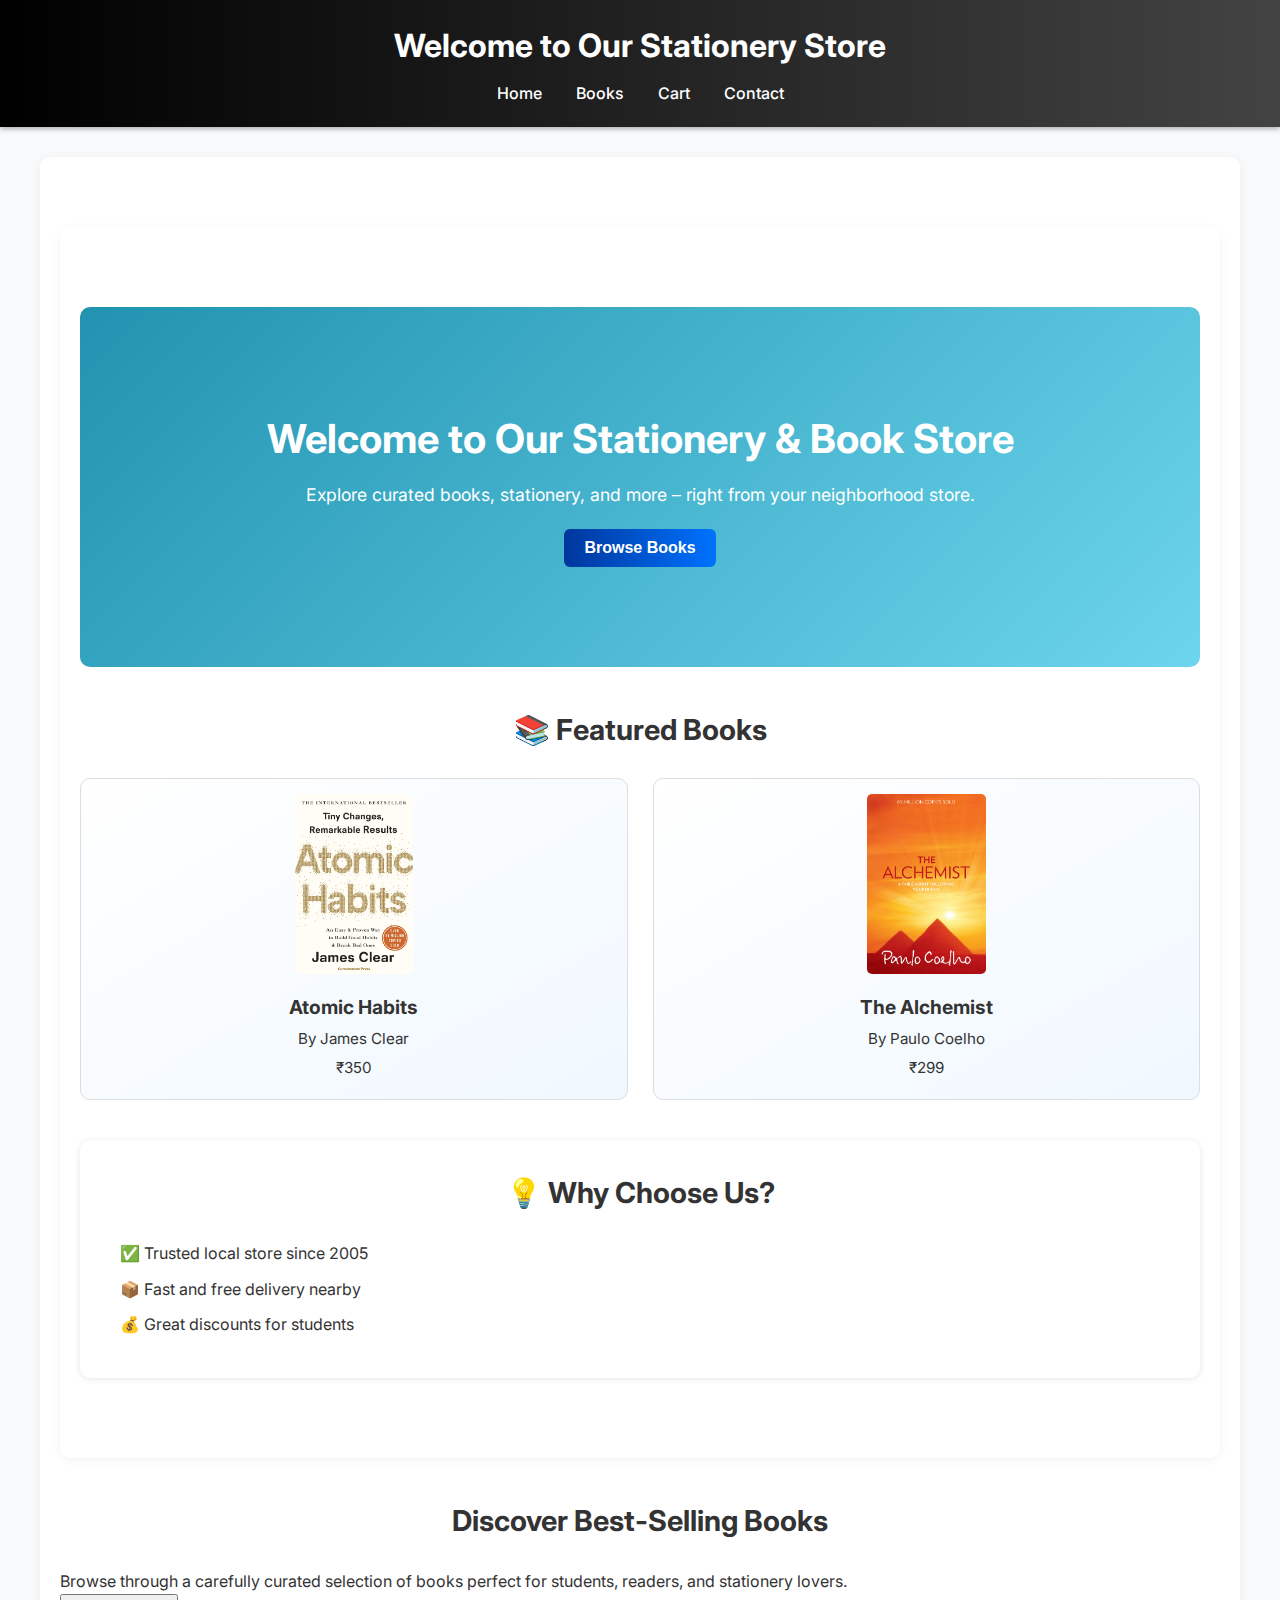
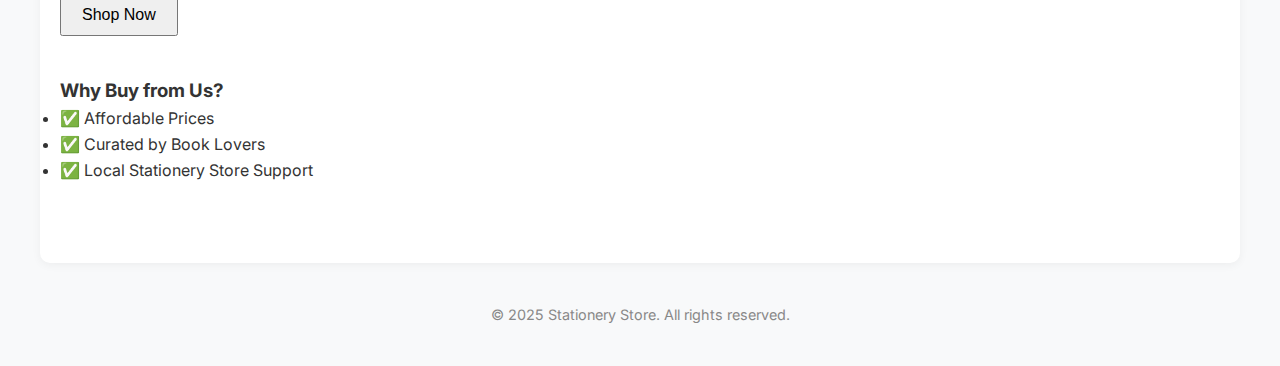
<file: index.html>
<!-- index.html -->
<!DOCTYPE html>
<html lang="en">
<head>
  <meta charset="UTF-8">
  <meta name="viewport" content="width=device-width, initial-scale=1">
  <title>Stationery Book Store</title>
  <link rel="stylesheet" href="style.css">
  <link href="https://fonts.googleapis.com/css2?family=Inter:wght@400;600&display=swap" rel="stylesheet">

</head>
<body>

  <header>
    <h1>Welcome to Our Stationery Store</h1>
    <nav>
      <a href="index.html">Home</a>
      <a href="books.html">Books</a>
      <a href="cart.html">Cart</a>
      <a href="contact.html">Contact</a>
      <a href="admin/admin.html"  id="adminLink" style="color: orange;">Admin</a>

    </nav>
  </header>

  <main>

    <main>

  <!-- Hero Section -->
  <section class="hero">
    <div class="hero-content">
      <h1>Welcome to Our Stationery & Book Store</h1>
      <p>Explore curated books, stationery, and more – right from your neighborhood store.</p>
      <a href="books.html"><button>Browse Books</button></a>
    </div>
  </section>

  <!-- Featured Books -->
  <section class="featured">
    <h2>📚 Featured Books</h2>
    <div class="book-grid">
      <div class="book-card">
        <img src="images/atomic.jpg" alt="Atomic Habits" />
        <h3>Atomic Habits</h3>
        <p>By James Clear</p>
        <p>₹350</p>
      </div>
      <div class="book-card">
        <img src="images/alchemist.jpg" alt="The Alchemist" />
        <h3>The Alchemist</h3>
        <p>By Paulo Coelho</p>
        <p>₹299</p>
      </div>
    </div>
  </section>

  <!-- Why Choose Us -->
  <section class="why-us">
    <h2>💡 Why Choose Us?</h2>
    <ul>
      <li>✅ Trusted local store since 2005</li>
      <li>📦 Fast and free delivery nearby</li>
      <li>💰 Great discounts for students</li>
    </ul>
  </section>

</main>

    <section>
      <h2>Discover Best-Selling Books</h2>
      <p>Browse through a carefully curated selection of books perfect for students, readers, and stationery lovers.</p>
      <a href="books.html">
        <button style="padding: 10px 20px; font-size: 1rem;">Shop Now</button>
      </a>
    </section>

    <section style="margin-top: 40px;">
      <h3>Why Buy from Us?</h3>
      <ul>
        <li>✅ Affordable Prices</li>
        <li>✅ Curated by Book Lovers</li>
        <li>✅ Local Stationery Store Support</li>
      </ul>
    </section>
  </main>

  <footer style="text-align: center; margin-top: 40px;">
    <p>&copy; 2025 Stationery Store. All rights reserved.</p>
  </footer>

</body>
</html>
</file>
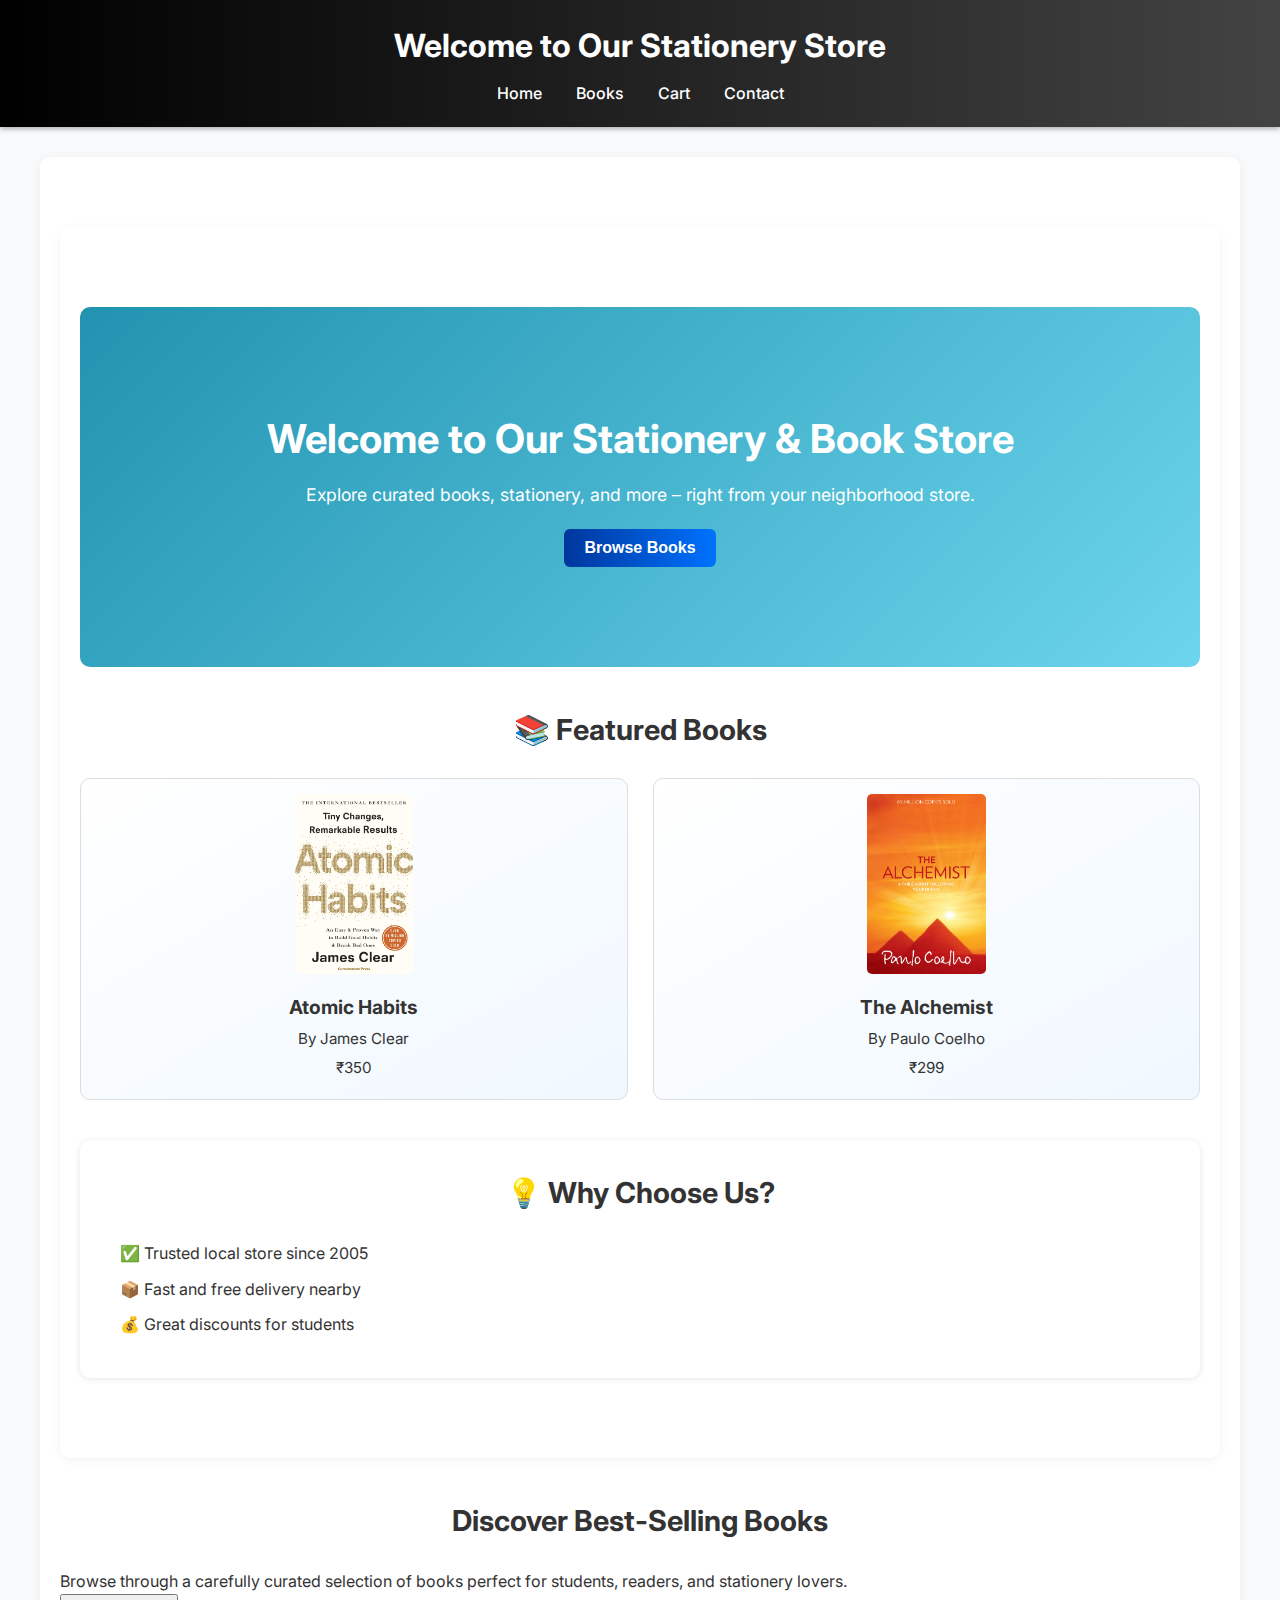
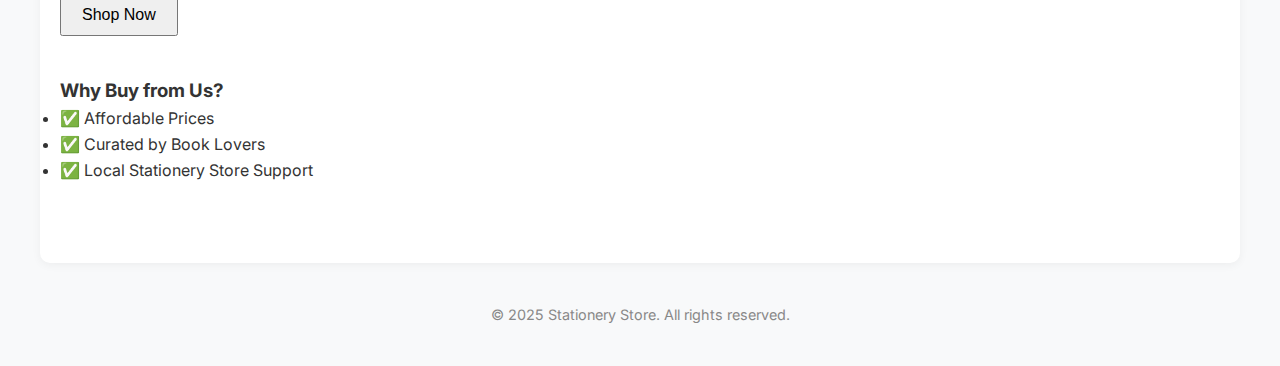
<file: admin.html>
<!-- admin.html -->
<!DOCTYPE html>
<html lang="en">
<head>
  <meta charset="UTF-8" />
  <meta name="viewport" content="width=device-width, initial-scale=1.0"/>
  <title>Admin Panel - Add Books</title>
  <link rel="stylesheet" href="style.css" />
</head>
<body>

  <header>
    <h1>Admin Panel</h1>
    <nav>
      <a href="index.html">Home</a>
      <a href="books.html">Books</a>
      <a href="admin/admin.html">Admin</a>
    </nav>
  </header>
  <script>
  const pin = prompt("Enter admin PIN:");
  if (pin !== "1234") { // change this to your secret PIN
    alert("Access denied!");
    window.location.href = "index.html"; // redirect to home
  }
</script>

  <main>
    <h2>Add a New Book</h2>
    <form id="add-book-form">
      <label>Book Title:
        <input type="text" id="title" required />
      </label><br><br>

      <label>Author:
        <input type="text" id="author" required />
      </label><br><br>

      <label>Price (₹):
        <input type="number" id="price" required />
      </label><br><br>

      <label>Upload Image:</label>
      <div id="drop-area">
      <p>📤 Drag & Drop or Click to Upload</p>
      <input type="file" id="imageInput" accept="image/*" hidden />
      <img id="preview" src="" style="max-width: 150px; margin-top: 10px; display: none;" />
      </div>
      <input type="hidden" id="imageData" />

      <br><br>

      <label>Description:
        <textarea id="description" rows="4" required></textarea>
      </label><br><br>

      <button type="submit">Add Book</button>
    </form>

    <div style="margin-top: 30px;">
      <h3>Books You've Added</h3>
      <ul id="added-books"></ul>
    </div>
  </main>

  <script>
    const form = document.getElementById("add-book-form");
    const addedBooksList = document.getElementById("added-books");

    // Load existing books
    const savedBooks = JSON.parse(localStorage.getItem("customBooks")) || [];

    function displayAddedBooks() {
      addedBooksList.innerHTML = "";
      if (savedBooks.length === 0) {
        addedBooksList.innerHTML = "<li>No books added yet.</li>";
        return;
      }

      savedBooks.forEach(book => {
        const li = document.createElement("li");
        li.textContent = `${book.title} by ${book.author} – ₹${book.price}`;
        addedBooksList.appendChild(li);
      });
    }

    displayAddedBooks();

    form.addEventListener("submit", function(e) {
      e.preventDefault();

      const book = {
        id: Date.now(),
        title: document.getElementById("title").value,
        author: document.getElementById("author").value,
        price: parseFloat(document.getElementById("price").value),
        image: document.getElementById("imageData").value || "images/default.jpg",
        description: document.getElementById("description").value
      };

      savedBooks.push(book);
      localStorage.setItem("customBooks", JSON.stringify(savedBooks));
      alert("Book added successfully!");
      form.reset();
      displayAddedBooks();
    });
  </script>
<!-- <script>
  document.addEventListener("keydown", function(e) {
    if (e.ctrlKey && e.key === shiftkey + 'a' ) {
      window.location.href = "admin/admin.html";
    }
  });
</script> -->
<script src="admin.js"></script>
</body>
</html>
</file>
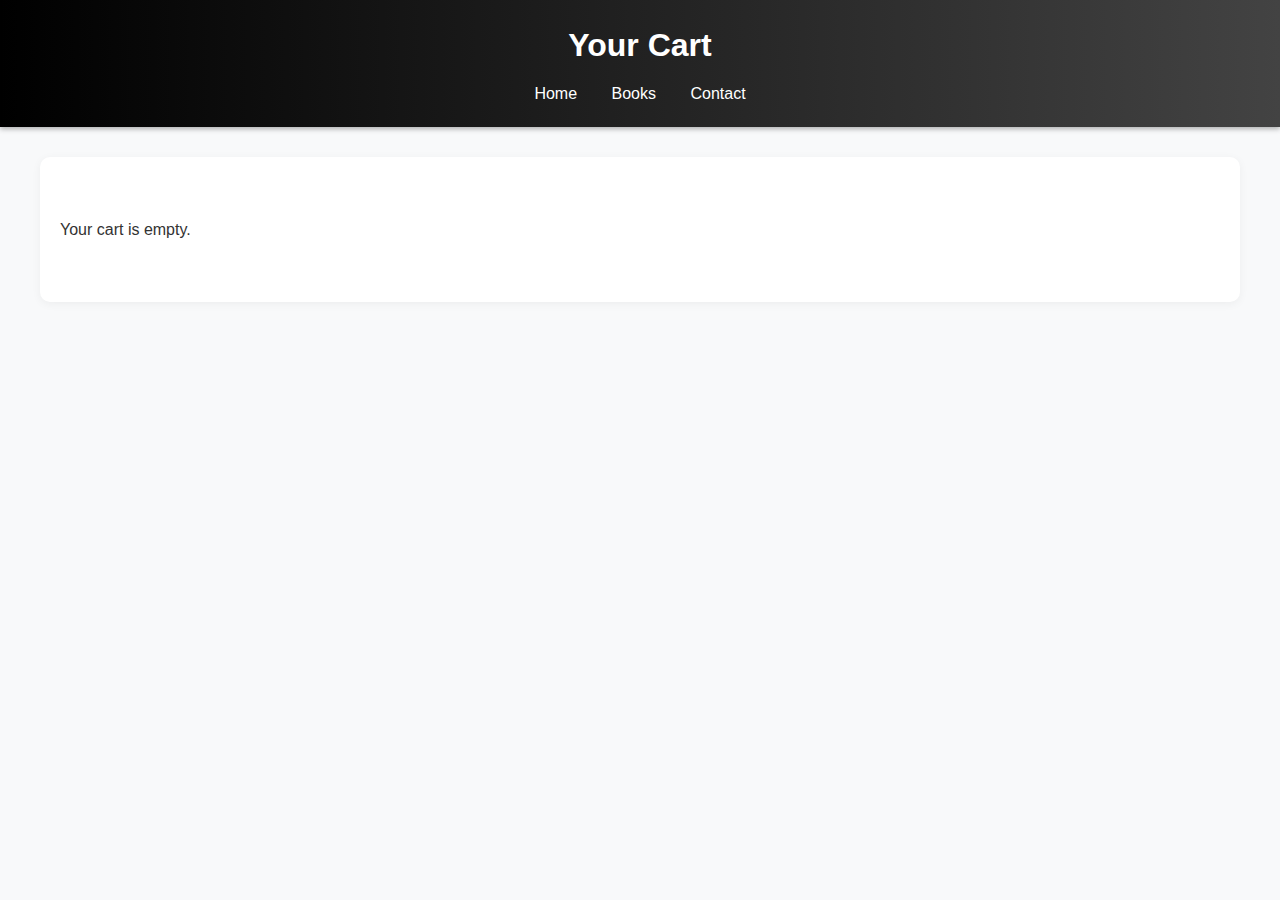
<file: cart.html>
<!-- cart.html -->
<!DOCTYPE html>
<html lang="en">
<head>
  <meta charset="UTF-8">
  <meta name="viewport" content="width=device-width, initial-scale=1">
  <title>Your Cart</title>
  <link rel="stylesheet" href="style.css">
</head>
<body>

  <header>
    <h1>Your Cart</h1>
    <nav>
      <a href="index.html">Home</a>
      <a href="books.html">Books</a>
      <a href="contact.html">Contact</a>
    </nav>
  </header>

  <main>
    <div id="cart-items" class="book-grid"></div>
    <div id="cart-total" style="margin-top: 20px; font-size: 1.2rem;"></div>
  </main>

  <script>
    const cart = JSON.parse(localStorage.getItem("cart")) || [];
    const cartItemsDiv = document.getElementById("cart-items");
    const cartTotalDiv = document.getElementById("cart-total");

    function displayCart() {
      cartItemsDiv.innerHTML = "";
      let total = 0;

      if (cart.length === 0) {
        cartItemsDiv.innerHTML = "<p>Your cart is empty.</p>";
        cartTotalDiv.innerHTML = "";
        return;
      }

      cart.forEach(item => {
        total += item.price * item.quantity;

        const div = document.createElement("div");
        div.className = "book-card";
        div.innerHTML = `
          <img src="${item.image}" alt="${item.title}">
          <h3>${item.title}</h3>
          <p>Author: ${item.author}</p>
          <p>Price: ₹${item.price} x ${item.quantity}</p>
          <button onclick="removeFromCart(${item.id})">Remove</button>
        `;
        cartItemsDiv.appendChild(div);
      });

      cartTotalDiv.innerHTML = `<strong>Total: ₹${total}</strong>`;
    }

    function removeFromCart(id) {
      const updatedCart = cart.filter(item => item.id !== id);
      localStorage.setItem("cart", JSON.stringify(updatedCart));
      location.reload(); // refresh the cart page
    }

    displayCart();
  </script>

</body>
</html>
</file>
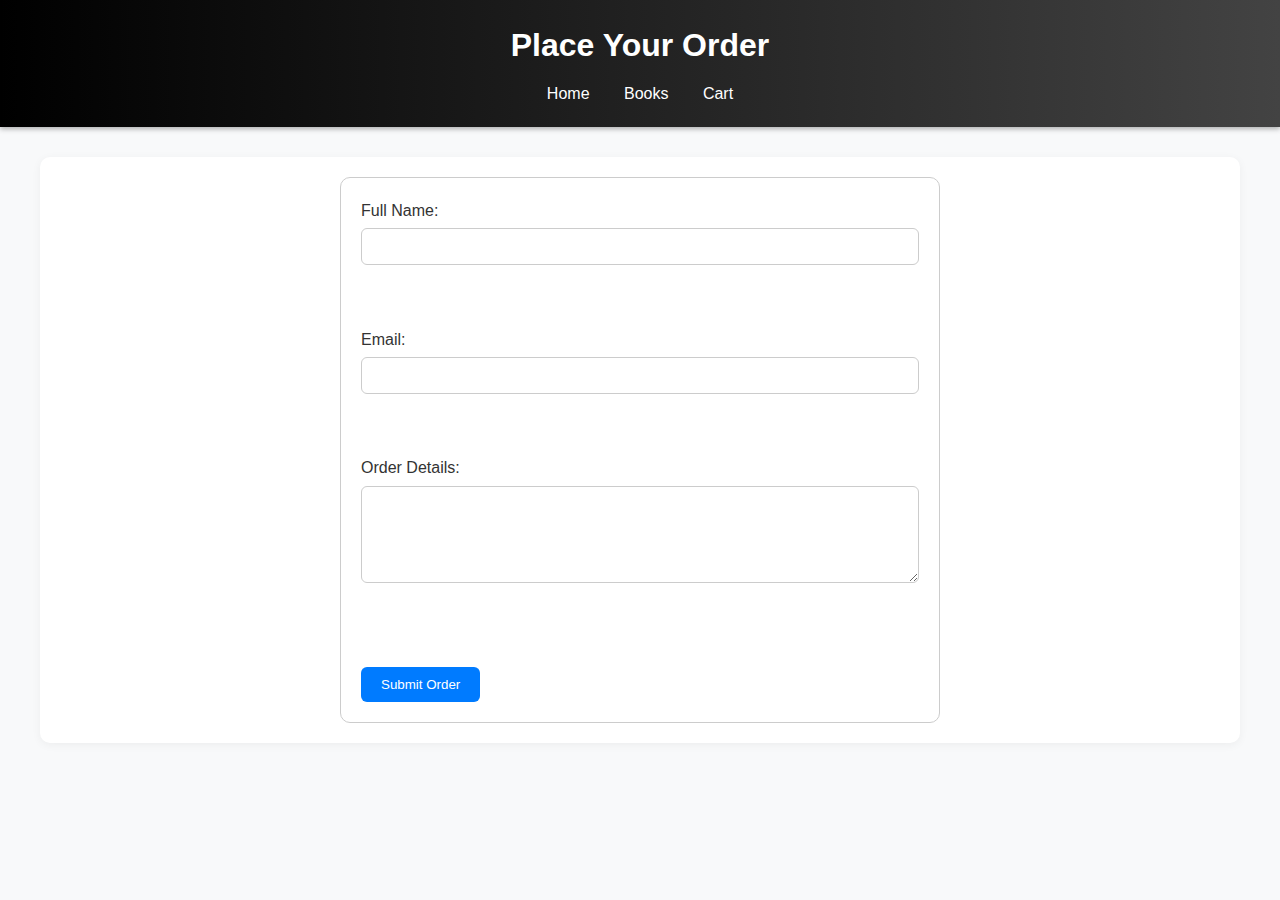
<file: contact.html>
<!-- contact.html -->
<!DOCTYPE html>
<html lang="en">
<head>
  <meta charset="UTF-8">
  <meta name="viewport" content="width=device-width, initial-scale=1">
  <title>Place Your Order</title>
  <link rel="stylesheet" href="style.css">
</head>
<body>

  <header>
    <h1>Place Your Order</h1>
    <nav>
      <a href="index.html">Home</a>
      <a href="books.html">Books</a>
      <a href="cart.html">Cart</a>
    </nav>
  </header>

  <main style="padding: 20px;">
   <form onsubmit="return sendMail()">
  <label>
    Full Name: <input type="text" id="name" required>
  </label><br><br>
  <label>
    Email: <input type="email" id="email" required>
  </label><br><br>
  <label>
    Order Details:
    <textarea id="message" rows="5" cols="40" required></textarea>
  </label><br><br>
  <button type="submit">Submit Order</button>
</form>

<script>
  function sendMail() {
    const name = document.getElementById("name").value;
    const email = document.getElementById("email").value;
    const message = document.getElementById("message").value;

    const mailtoLink = `mailto:yourstoreemail@example.com?subject=New Order from ${name}&body=Email: ${email}%0A%0A${message}`;
    window.location.href = mailtoLink;
    return false; // Prevent form submission
  }
</script>

  </main>

  <script>
    // Load cart data and attach to form before submitting
    const cart = JSON.parse(localStorage.getItem("cart")) || [];

    // Create a string version of the cart
    const cartSummary = cart.map(item => {
      return `${item.title} (x${item.quantity}) - ₹${item.price * item.quantity}`;
    }).join('\n');

    // Attach to hidden field
    document.getElementById("cartData").value = cartSummary;

    // Optional: auto-fill message box with cart
    document.querySelector("textarea").value = "Order:\n" + cartSummary + "\n\nTotal: ₹" + 
      cart.reduce((sum, item) => sum + item.price * item.quantity, 0);
  </script>

</body>
</html>
</file>
<file: style.css>
/* Reset + Base */
* {
  margin: 0;
  padding: 0;
  box-sizing: border-box;
}
body {
  font-family: 'Segoe UI', Tahoma, Geneva, Verdana, sans-serif;
  line-height: 1.6;
  background-color: #f8f9fa;
  color: #333;
}
body {
  font-family: 'Inter', sans-serif;
}

/* Navbar/Header */
/* header {
  background-color: #343a40;
  color: #fff;
  padding: 20px 0;
  text-align: center;
} */

header {
  background: linear-gradient(to right, #000000, #434343); /* black gradient */
  color: #fff;
  padding: 20px 0;
  text-align: center;
  box-shadow: 0 2px 5px rgba(0,0,0,0.3);
}

nav {
  margin-top: 10px;
}
nav a {
  color: #fff;
  text-decoration: none;
  margin: 0 15px;
  font-weight: 500;
}
nav a:hover {
  text-decoration: underline;
}

/* Main */
main {
  max-width: 1200px;
  margin: 30px auto;
  padding: 0 20px;
}

/* Book Grid */
.book-grid {
  display: grid;
  grid-template-columns: repeat(auto-fit, minmax(250px, 1fr));
  gap: 25px;
  margin-top: 20px;
}

/* Book Cards */



.book-card {
  background: linear-gradient(to bottom right, #ffffff, #f0f8ff);
  border: 1px solid #ddd;
  border-radius: 10px;
  padding: 15px;
  text-align: center;
  overflow: hidden;
  transition: box-shadow 0.3s ease;
}


.book-card:hover {
  box-shadow: 0 0 15px rgba(0, 0, 0, 0.1);
}
.book-card img {
  height: 180px;
  object-fit: cover;
  margin-bottom: 10px;
  border-radius: 5px;
}
.book-card h3 {
  font-size: 1.2rem;
  margin-bottom: 5px;
}
.book-card p {
  font-size: 0.95rem;
  margin: 4px 0;
}
.book-card button {
  margin-top: 10px;
  padding: 8px 15px;
  background-color: #28a745;
  color: #fff;
  border: none;
  border-radius: 6px;
  cursor: pointer;
}
.book-card button:hover {
  background-color: #218838;
}

/* Form */
form {
  background: #fff;
  padding: 20px;
  border-radius: 10px;
  border: 1px solid #ccc;
  max-width: 600px;
  margin: 0 auto;
}
form label {
  display: block;
  margin-bottom: 10px;
  font-weight: 500;
}
form input, form textarea {
  width: 100%;
  padding: 10px;
  margin-top: 5px;
  border-radius: 6px;
  border: 1px solid #ccc;
}
form button {
  margin-top: 15px;
  padding: 10px 20px;
  background: #007bff;
  border: none;
  color: white;
  border-radius: 6px;
  cursor: pointer;
}
form button:hover {
  background: #0056b3;
}

/* Footer */
footer {
  text-align: center;
  margin: 40px 0;
  font-size: 0.9rem;
  color: #888;
}

/* Responsive */
@media (max-width: 600px) {
  nav a {
    display: block;
    margin: 8px 0;
  }

  .book-card img {
    height: 150px;
  }
}


/* main  */

main h2 {
  text-align: center;
  margin-bottom: 25px;
  font-size: 1.8rem;
  color: #333;
}

main {
  background-color: #fff;
  padding: 40px 20px;
  border-radius: 10px;
  box-shadow: 0 2px 10px rgba(0, 0, 0, 0.05);
}


/* Cart  */

#cart-total {
  text-align: right;
  font-weight: bold;
  margin-top: 10px;
}
.book-card button {
  background-color: #dc3545;
}
.book-card button:hover {
  background-color: #c82333;
}


section {
  margin: 40px 0;
}


/* admin */

 #adminLink {
    display: none;
 }


 /* *************************** */

 /* Hero Section */
.hero {
  background-image: url('../images/book-banner.jpg'); /* Add a banner image */
  background-size: cover;
  background-position: center;
  padding: 100px 20px;
  color: white;
  text-align: center;
  border-radius: 10px;
  margin-bottom: 40px;
}

.hero {
  background: linear-gradient(135deg, #2193b0, #6dd5ed); /* ocean blue */
  color: white;
  padding: 100px 20px;
  text-align: center;
  border-radius: 10px;
  margin-bottom: 40px;
}

.hero-content h1 {
  font-size: 2.5rem;
  margin-bottom: 10px;
}
.hero-content p {
  font-size: 1.1rem;
  margin-bottom: 20px;
}



.hero-content button {
  background: linear-gradient(to right, #00379d, #0072ff);
  color: white;
  border: none;
  padding: 10px 20px;
  border-radius: 6px;
  font-weight: bold;
  font-size: 1rem;
  cursor: pointer;
  transition: 0.3s ease;
}
.hero-content button:hover {
  opacity: 0.9;
}


/* Why Choose Us */
.why-us {
  background-color: #fff;
  padding: 30px;
  margin-top: 40px;
  border-radius: 10px;
  box-shadow: 0 1px 6px rgba(0,0,0,0.1);
}
.why-us ul {
  list-style: none;
  padding-left: 0;
  font-size: 1rem;
}
.why-us li {
  margin: 10px 0;
  padding-left: 10px;
}
</file>
